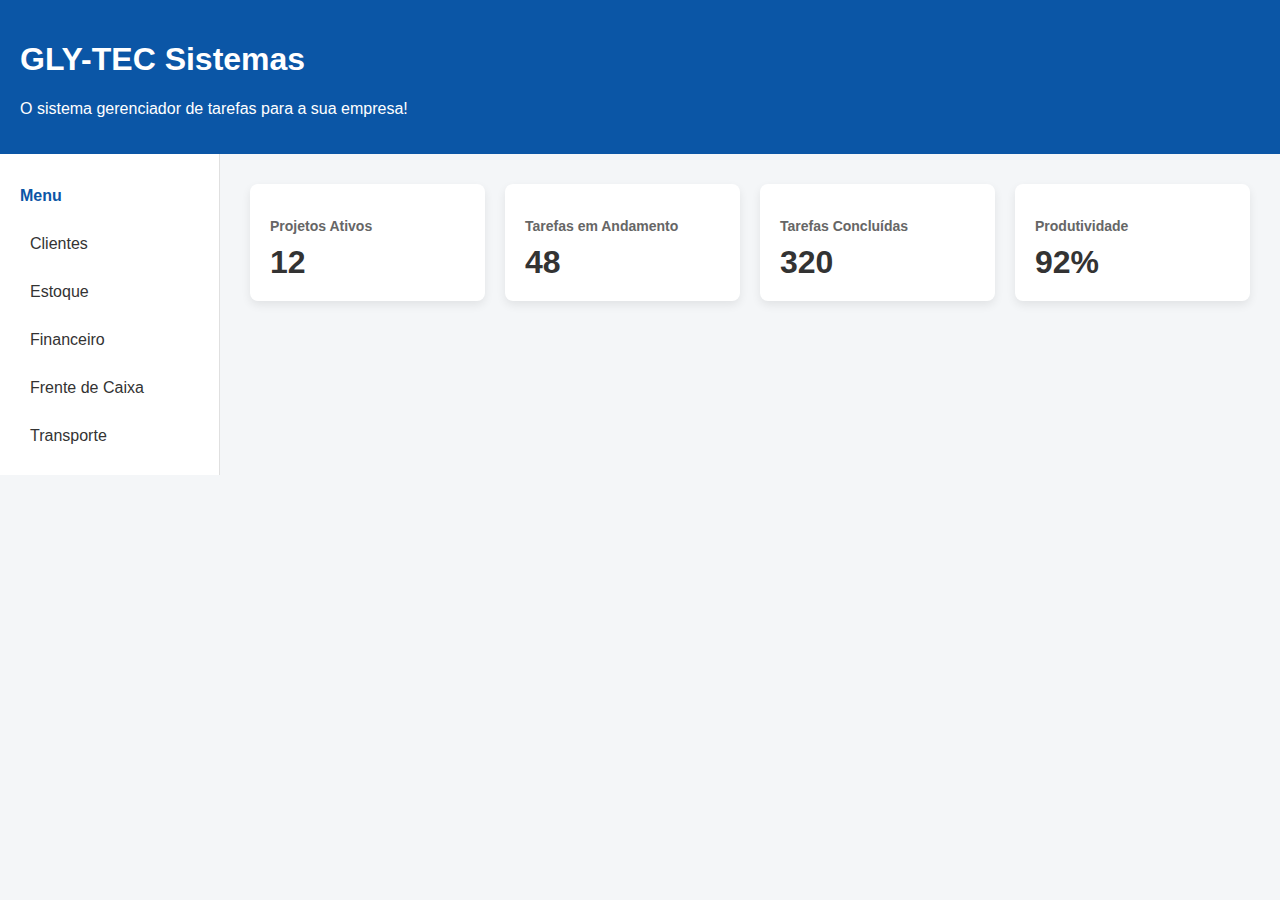
<file: index.html>
<!DOCTYPE html>
<html lang="pt-br">
<head>
    <meta charset="UTF-8">
    <meta name="viewport" content="width=device-width, initial-scale=1.0">
    <title>GLY-TEC</title>
    <link rel="stylesheet" href="style.css">
</head>
<body>
    <header>        
        <h1>GLY-TEC Sistemas</h1>
        <p>O sistema gerenciador de tarefas para a sua empresa!</p>
    </header>
    <div class="app">
        <aside class="sidebar">
            <h2>Menu</h2>
            <nav>
                <a href="#">Clientes</a>
                <a href="#">Estoque</a>
                <a href="#">Financeiro</a>
                <a href="#">Frente de Caixa</a>
                <a href="#">Transporte</a>
            </nav>
        </aside>
        <main class="dashboard">
            <section class="cards">
                <div class="card">
                    <h3>Projetos Ativos</h3>
                    <span class="value">12</span>
                </div>
                <div class="card">
                    <h3>Tarefas em Andamento</h3>
                    <span class="value">48</span>
                </div>
                <div class="card">
                    <h3>Tarefas Concluídas</h3>
                    <span class="value">320</span>
                </div>
                <div class="card">
                    <h3>Produtividade</h3>
                    <span class="value">92%</span>
                </div>
            </section>
        </main>
    </div>
    <footer>
        
    </footer>
</body>
</html>
</file>
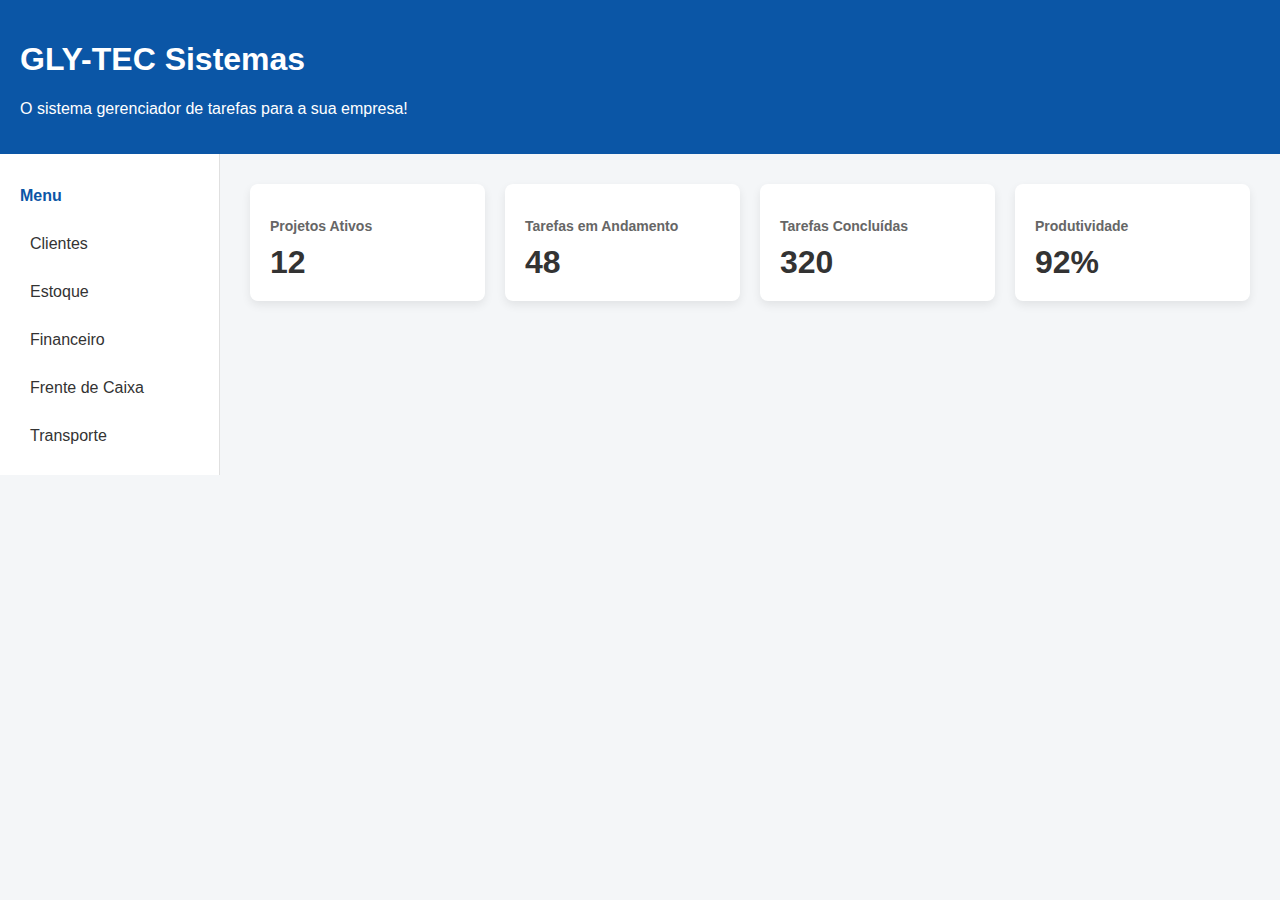
<file: pages/index.html>
<!DOCTYPE html>
<html lang="pt-br">
<head>
    <meta charset="UTF-8">
    <meta name="viewport" content="width=device-width, initial-scale=1.0">
    <title>GLY-TEC</title>
    <link rel="stylesheet" href="../styles/index.css">
</head>
<body>
    <header>        
        <h1>GLY-TEC Sistemas</h1>
        <p>O sistema gerenciador de tarefas para a sua empresa!</p>
    </header>
    <div class="app">
        <aside class="sidebar">
            <h2>Menu</h2>
            <nav>
                <a href="clientes.html">Clientes</a>
                <a href="#">Estoque</a>
                <a href="#">Financeiro</a>
                <a href="#">Frente de Caixa</a>
                <a href="#">Transporte</a>
            </nav>
        </aside>
        <main class="dashboard">
            <section class="cards">
                <div class="card">
                    <h3>Projetos Ativos</h3>
                    <span class="value">12</span>
                </div>
                <div class="card">
                    <h3>Tarefas em Andamento</h3>
                    <span class="value">48</span>
                </div>
                <div class="card">
                    <h3>Tarefas Concluídas</h3>
                    <span class="value">320</span>
                </div>
                <div class="card">
                    <h3>Produtividade</h3>
                    <span class="value">92%</span>
                </div>
            </section>
        </main>
    </div>
    <footer>
        
    </footer>
</body>
</html>
</file>
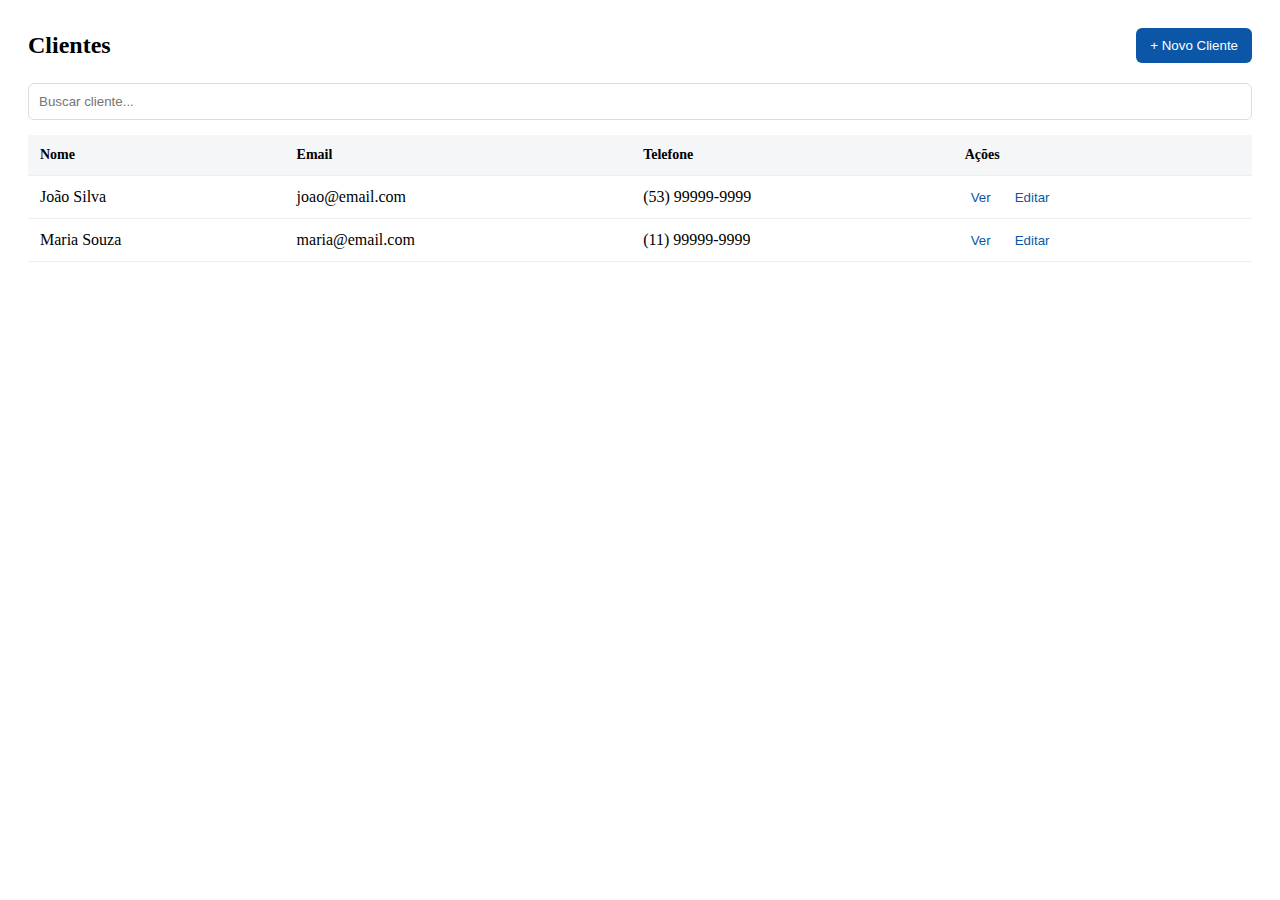
<file: pages/clientes.html>
<!DOCTYPE html>
<html lang="pt-br">
<head>
    <meta charset="UTF-8">
    <meta name="viewport" content="width=device-width, initial-scale=1.0">
    <title>Clientes</title>
    <link rel="stylesheet" href="../styles/clientes.css">
</head>
<body>
    <main>
        <section class="clientes">
            <div class="clientes-header">
                <h2>Clientes</h2>
                <button class="btn-primary">+ Novo Cliente</button>
            </div>
            <div class="clientes-filtro">
                <input type="text" placeholder="Buscar cliente...">
            </div>
            <div class="clientes-tabela">
                <table>
                    <thead>
                        <tr>
                            <th>Nome</th>
                            <th>Email</th>
                            <th>Telefone</th>
                            <th>Ações</th>
                        </tr>
                    </thead>
                    <tbody>
                        <tr>
                            <td>João Silva</td>
                            <td>joao@email.com</td>
                            <td>(53) 99999-9999</td>
                            <td>
                                <button class="btn-link">Ver</button>
                                <button class="btn-link">Editar</button>
                            </td>
                        </tr>
                        <tr>
                            <td>Maria Souza</td>
                            <td>maria@email.com</td>
                            <td>(11) 99999-9999</td>
                            <td>
                                <button class="btn-link">Ver</button>
                                <button class="btn-link">Editar</button>
                            </td>
                        </tr>
                    </tbody>
                </table>
            </div>
        </section>
    </main>
</body>
</html>
</file>
<file: style.css>
* {
    box-sizing: border-box;
}

body {
    margin: 0;
    font-family: Arial, Helvetica, sans-serif;
    background-color: #f4f6f8;
    color: #333;
}

header {
    background-color: #0b56a6;
    color: #fff;
    padding: 20px;
}

.app {
    display: flex;
}

.sidebar {
    width: 220px;
    background-color: #ffffff;
    border-right: 1px solid #e0e0e0;
    padding: 20px;
}

.sidebar h2 {
    font-size: 16px;
    margin-bottom: 20px;
    color: #0b56a6;
}

.sidebar nav {
    display: flex;
    flex-direction: column;
    gap: 10px;
}

.sidebar nav a {
    text-decoration: none;
    color: #333;
    padding: 10px;
    border-radius: 6px;
}

.sidebar nav a:hover {
    background-color: #f0f4ff;
    color: #0b56a6;
}

.dashboard {
    flex: 1;
    padding: 30px;
}

.cards {
    display: grid;
    grid-template-columns: repeat(auto-fit, minmax(220px, 1fr));
    gap: 20px;
}

.card {
    background: #fff;
    border-radius: 8px;
    padding: 20px;
    box-shadow: 0 4px 10px rgba(0,0,0,0.08);
}

.card h3 {
    font-size: 14px;
    color: #666;
    margin-bottom: 10px;
}

.card .value {
    font-size: 32px;
    font-weight: bold;
}
</file>
<file: styles/index.css>
* {
    box-sizing: border-box;
}

body {
    margin: 0;
    font-family: Arial, Helvetica, sans-serif;
    background-color: #f4f6f8;
    color: #333;
}

header {
    background-color: #0b56a6;
    color: #fff;
    padding: 20px;
}

.app {
    display: flex;
}

.sidebar {
    width: 220px;
    background-color: #ffffff;
    border-right: 1px solid #e0e0e0;
    padding: 20px;
}

.sidebar h2 {
    font-size: 16px;
    margin-bottom: 20px;
    color: #0b56a6;
}

.sidebar nav {
    display: flex;
    flex-direction: column;
    gap: 10px;
}

.sidebar nav a {
    text-decoration: none;
    color: #333;
    padding: 10px;
    border-radius: 6px;
}

.sidebar nav a:hover {
    background-color: #f0f4ff;
    color: #0b56a6;
}

.dashboard {
    flex: 1;
    padding: 30px;
}

.cards {
    display: grid;
    grid-template-columns: repeat(auto-fit, minmax(220px, 1fr));
    gap: 20px;
}

.card {
    background: #fff;
    border-radius: 8px;
    padding: 20px;
    box-shadow: 0 4px 10px rgba(0,0,0,0.08);
}

.card h3 {
    font-size: 14px;
    color: #666;
    margin-bottom: 10px;
}

.card .value {
    font-size: 32px;
    font-weight: bold;
}
</file>
<file: styles/clientes.css>
* {
    box-sizing: border-box;
}

.clientes {
    background: #fff;
    padding: 20px;
    border-radius: 8px;
}

.clientes-header {
    display: flex;
    justify-content: space-between;
    align-items: center;
    margin-bottom: 20px;
}

.clientes-header h2 {
    margin: 0;
}

.btn-primary {
    background-color: #0b56a6;
    color: #fff;
    border: none;
    padding: 10px 14px;
    border-radius: 6px;
    cursor: pointer;
}

.btn-primary:hover {
    background-color: #094a8d;
}

.clientes-filtro {
    margin-bottom: 15px;
}

.clientes-filtro input {
    width: 100%;
    padding: 10px;
    border-radius: 6px;
    border: 1px solid #ddd;
}

.clientes-tabela table {
    width: 100%;
    border-collapse: collapse;
}

.clientes-tabela th,
.clientes-tabela td {
    padding: 12px;
    text-align: left;
    border-bottom: 1px solid #eee;
}

.clientes-tabela th {
    background-color: #f4f6f8;
    font-size: 14px;
}

.btn-link {
    background: none;
    border: none;
    color: #0b56a6;
    cursor: pointer;
    margin-right: 8px;
}
</file>
